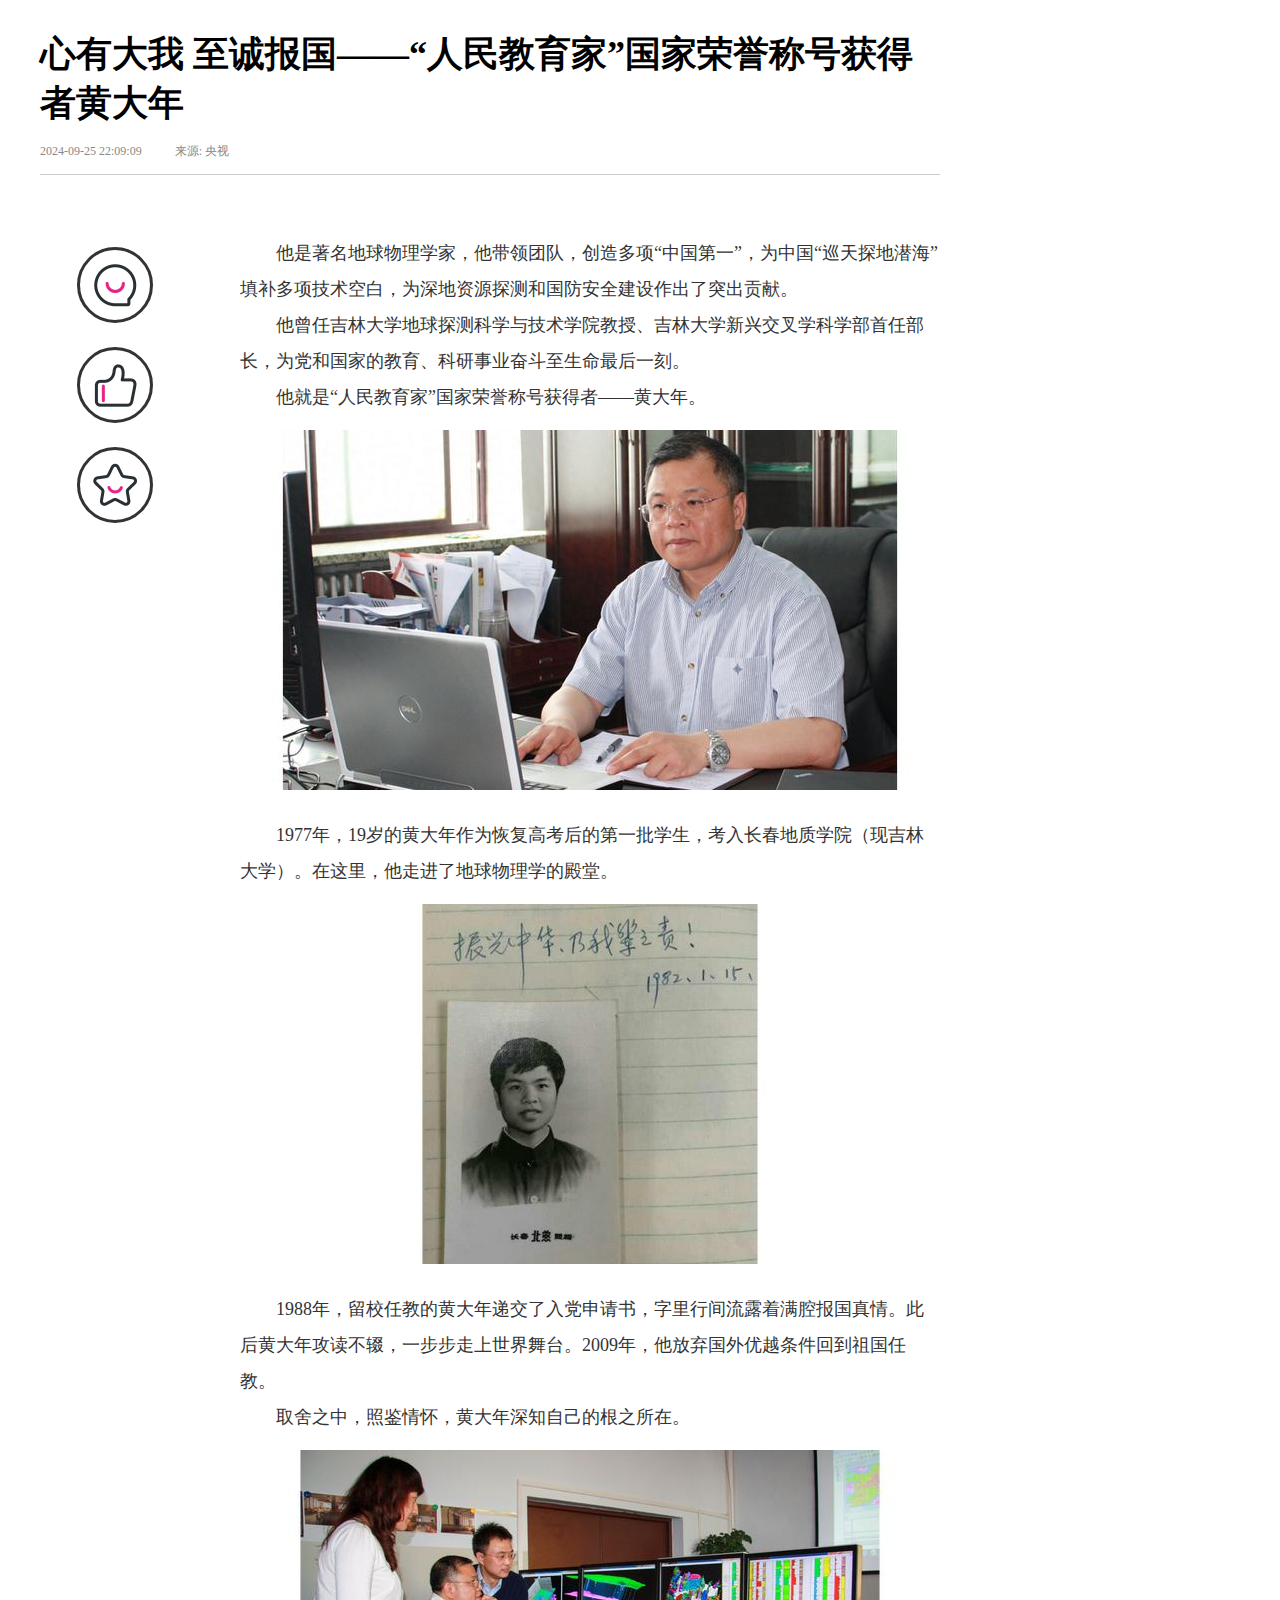
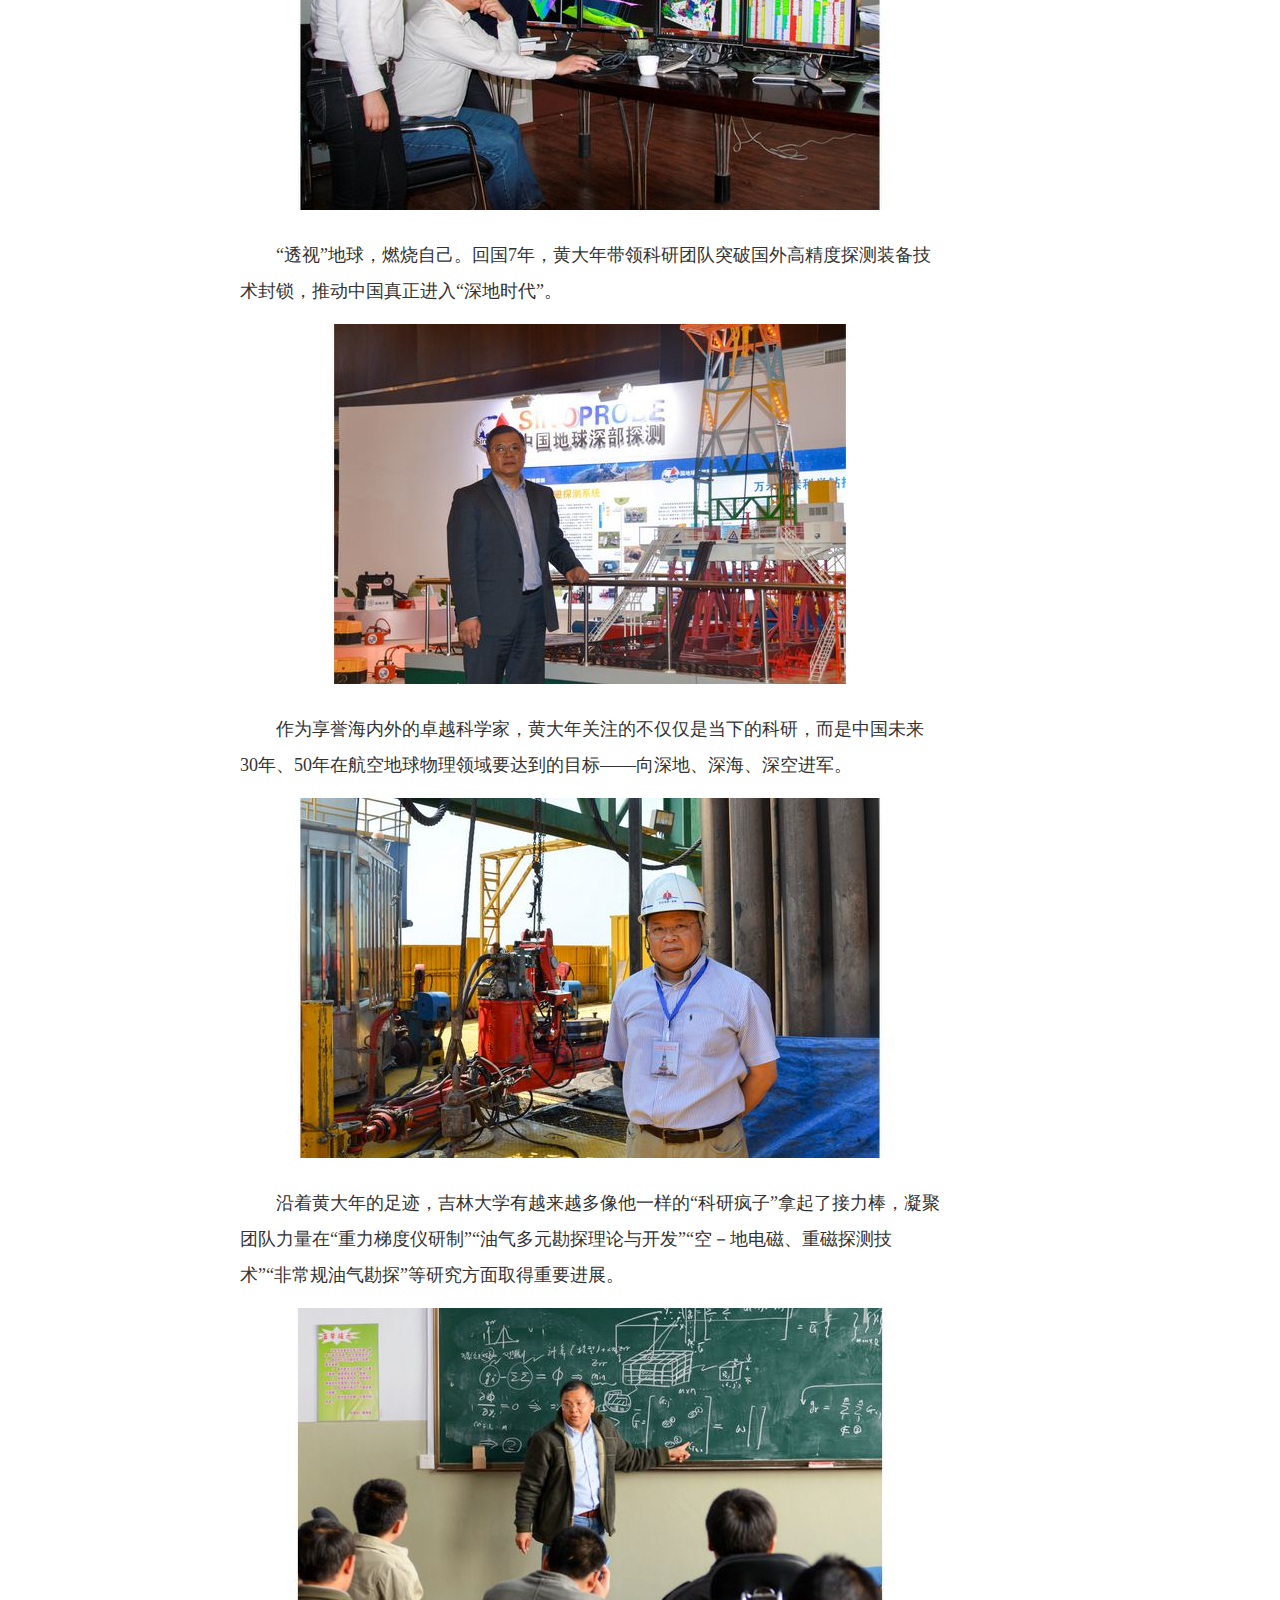
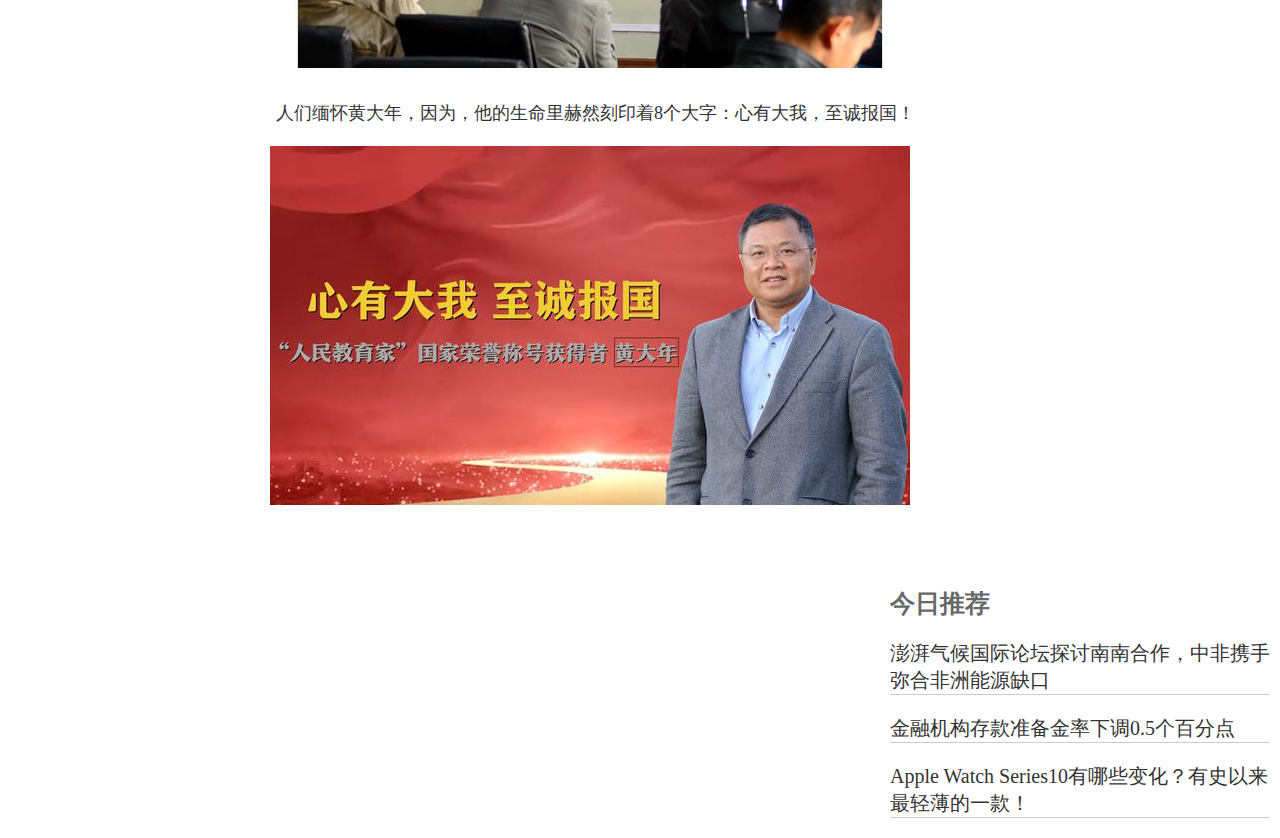
<file: iNews/index.html>
<!DOCTYPE html>
<html>
  <head>
    <meta charset="utf-8" />
    <title>新闻</title>
    <link rel="stylesheet" href="css/news_index.css" />
    <style type="text/css">

    </style>
  </head>
  <body>
    <div class="main">

      <h1>心有大我 至诚报国——“人民教育家”国家荣誉称号获得者黄大年</h1>

      <div class="textinfo">
        <span>2024-09-25 22:09:09</span> <span>来源: <a href="#">央视</a></span>
        <pre> </pre>
      </div>

      <div class="share">
        <a href="#" class="share-img-border">
          <img class="share-img" src="img/即时聊天.png" alt="" />
        </a>
        <a href="#" class="share-img-border">
          <img class="share-img" src="img/推荐.png" alt="" />
        </a>
        <a href="#" class="share-img-border">
          <img class="share-img" src="img/关注.png" alt="" />
        </a>
      </div>

      <div class="content">
        <p>他是著名地球物理学家，他带领团队，创造多项“中国第一”，为中国“巡天探地潜海”填补多项技术空白，为深地资源探测和国防安全建设作出了突出贡献。</p>
        <p>他曾任吉林大学地球探测科学与技术学院教授、吉林大学新兴交叉学科学部首任部长，为党和国家的教育、科研事业奋斗至生命最后一刻。</p>
        <p>他就是“人民教育家”国家荣誉称号获得者——黄大年。</p>
        <p class="main-img">
          <img src="img/pic01.jpg" alt="" />
        </p>
        <p>1977年，19岁的黄大年作为恢复高考后的第一批学生，考入长春地质学院（现吉林大学）。在这里，他走进了地球物理学的殿堂。</p>
        <p class="main-img">
          <img src="img/pic02.jpg" alt="" />
        </p>
        <p>1988年，留校任教的黄大年递交了入党申请书，字里行间流露着满腔报国真情。此后黄大年攻读不辍，一步步走上世界舞台。2009年，他放弃国外优越条件回到祖国任教。</p>
        <p>取舍之中，照鉴情怀，黄大年深知自己的根之所在。</p>
        <p class="main-img">
          <img src="img/pic03.jpg" alt="" />
        </p>
        <p>“透视”地球，燃烧自己。回国7年，黄大年带领科研团队突破国外高精度探测装备技术封锁，推动中国真正进入“深地时代”。</p>
        <p class="main-img">
          <img src="img/pic04.jpg" alt="" />
        </p>
        <p>作为享誉海内外的卓越科学家，黄大年关注的不仅仅是当下的科研，而是中国未来30年、50年在航空地球物理领域要达到的目标——向深地、深海、深空进军。</p>
        <p class="main-img">
          <img src="img/pic05.jpg" alt="" />
        </p>
        <p>沿着黄大年的足迹，吉林大学有越来越多像他一样的“科研疯子”拿起了接力棒，凝聚团队力量在“重力梯度仪研制”“油气多元勘探理论与开发”“空－地电磁、重磁探测技术”“非常规油气勘探”等研究方面取得重要进展。</p>
        <p class="main-img">
          <img src="img/pic06.jpg" alt="" />
        </p>
        <p>人们缅怀黄大年，因为，他的生命里赫然刻印着8个大字：心有大我，至诚报国！</p>
        <p class="main-img">
          <img src="img/pic07.jpg" alt="" />
        </p>
      </div>
    </div>
    <div class="recommend">
      <h3>今日推荐</h3>
      <p class="recommend-item"><a href="#">澎湃气候国际论坛探讨南南合作，中非携手弥合非洲能源缺口</a></p>
      <p class="recommend-item"><a href="#">金融机构存款准备金率下调0.5个百分点</a></p>
      <p class="recommend-item"><a href="#">Apple Watch Series10有哪些变化？有史以来最轻薄的一款！</a></p>
    </div>

    <script>
      let floatDiv = document.querySelector('.share');
      window.addEventListener('scroll', () => {

        let top = document.documentElement.scrollTop;

        if (top > 150) {
          floatDiv.classList.add('show');
        } else {
          floatDiv.classList.remove('show');
        }

        if (top > 300) {
          toTopDiv.classList.add('show');
        } else {
          toTopDiv.classList.remove('show');
        }
      });
    </script>

  </body>
</html>
</file>
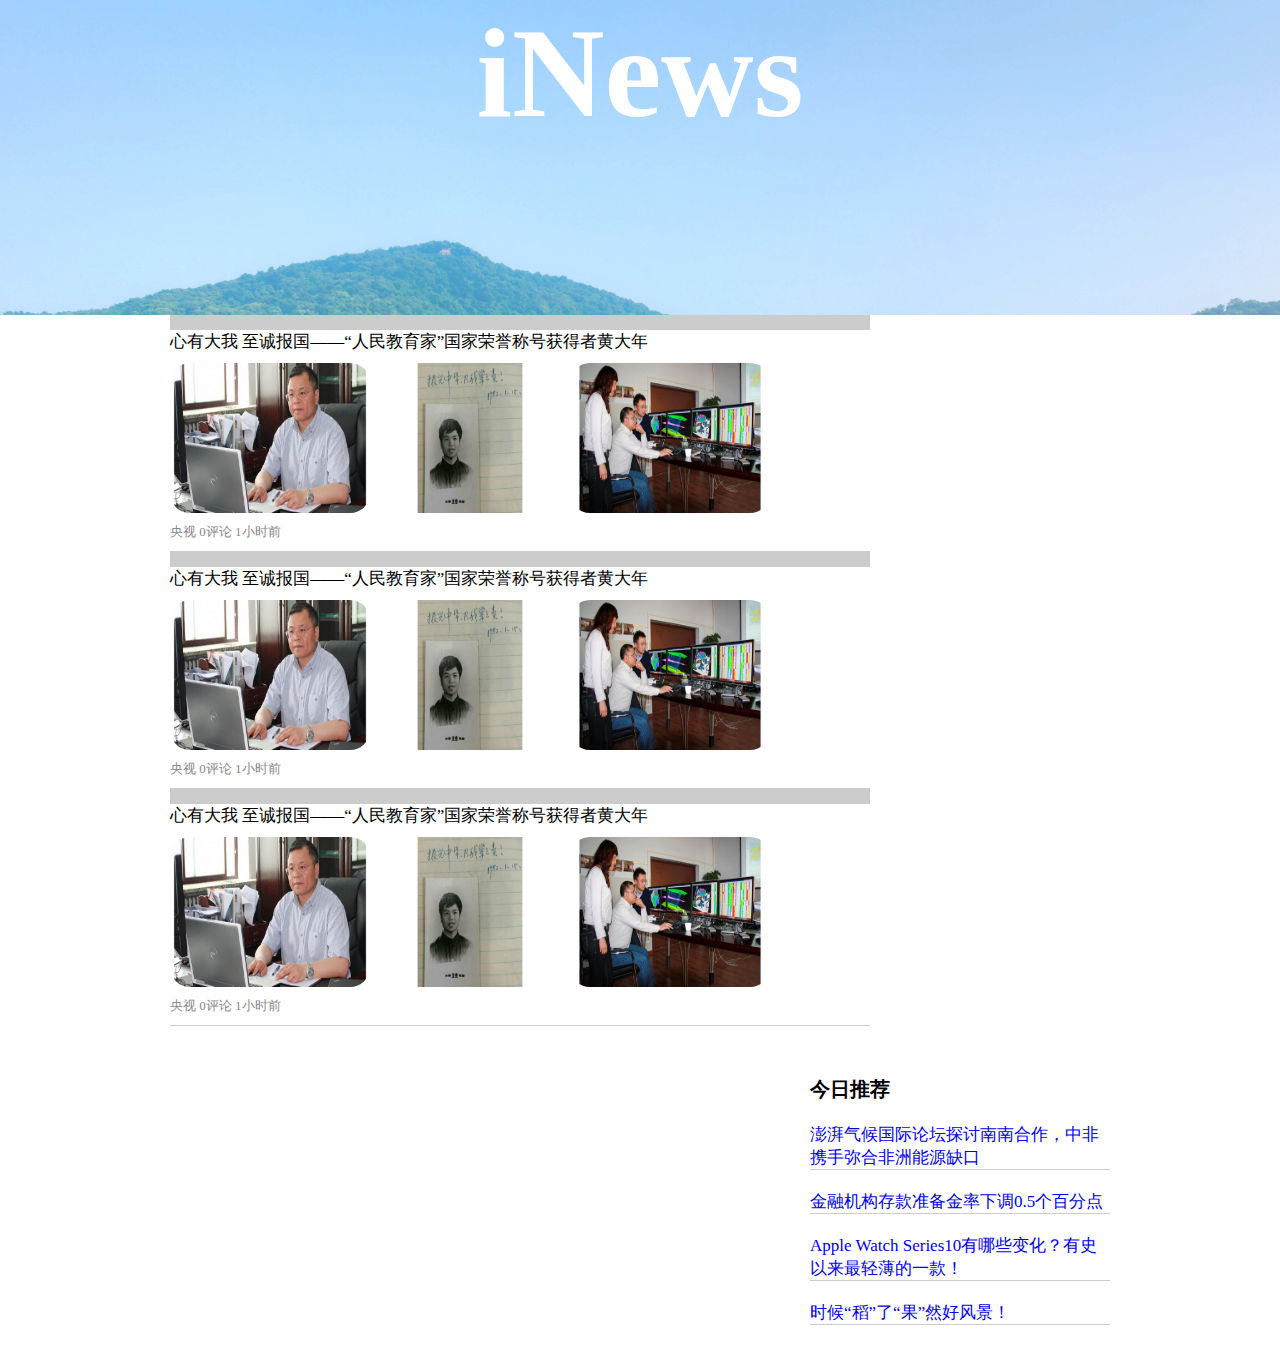
<file: iNews/root.html>
<!DOCTYPE html>
<html>
  <head>
    <meta charset="utf-8">
    <title>新闻首页</title>
    <link rel="stylesheet" href="css/root.css" />
    <style type="text/css">
    </style>
  </head>
  <body>
    <div class="head">
      <h1>iNews</h1>
    </div>

    <div class="main">
      <div class="news">
        <a href="index.html">心有大我 至诚报国——“人民教育家”国家荣誉称号获得者黄大年</a>
        <div class="pic">
          <p class="news-img"><img class="news-img" src="img/pic01.jpg" alt="" /></p>
          <p class="news-img"><img class="news-img" src="img/pic02.jpg" alt="" /></p>
          <p class="news-img"><img class="news-img" src="img/pic03.jpg" alt="" /></p>
        </div>
        <div class="info">
          <span><a href="#">央视</a></span>
          <span> 0评论</span>
          <span> 1小时前</span>
        </div>
      </div>

      <div class="news">
        <a href="#">心有大我 至诚报国——“人民教育家”国家荣誉称号获得者黄大年</a>
        <div class="pic">
          <p class="news-img"><img class="news-img" src="img/pic01.jpg" alt="" /></p>
          <p class="news-img"><img class="news-img" src="img/pic02.jpg" alt="" /></p>
          <p class="news-img"><img class="news-img" src="img/pic03.jpg" alt="" /></p>
        </div>
        <div class="info">
          <span><a href="#">央视</a></span>
          <span> 0评论</span>
          <span> 1小时前</span>
        </div>
      </div>

      <div class="news">
        <a href="#">心有大我 至诚报国——“人民教育家”国家荣誉称号获得者黄大年</a>
        <div class="pic">
          <p class="news-img"><img class="news-img" src="img/pic01.jpg" alt="" /></p>
          <p class="news-img"><img class="news-img" src="img/pic02.jpg" alt="" /></p>
          <p class="news-img"><img class="news-img" src="img/pic03.jpg" alt="" /></p>
        </div>
        <div class="info">
          <span><a href="#">央视</a></span>
          <span> 0评论</span>
          <span> 1小时前</span>
        </div>
      </div>

    </div>
    <div class="recommend">
      <h1>今日推荐</h1>
      <p class="recommend-item"><a href="#">澎湃气候国际论坛探讨南南合作，中非携手弥合非洲能源缺口</a></p>
      <p class="recommend-item"><a href="#">金融机构存款准备金率下调0.5个百分点</a></p>
      <p class="recommend-item"><a href="#">Apple Watch Series10有哪些变化？有史以来最轻薄的一款！</a></p>
      <p class="recommend-item"><a href="https://www.toutiao.com/article/7419611770072990218">时候“稻”了“果”然好风景！</a></p>
    </div>
  </body>
</html>
</file>
<file: iNews/css/news_index.css>
* {
  margin: 0;
  padding: 0;
}

body {
  font-size: 10px;
  font-family: "微软雅黑";
}

a {
  color: #333;
  text-decoration: none;
}

.main {
  float: left;
  width: 900px;
  margin-left: 40px;
}

.main h1 {
  font-size: 36px;
  text-align: left;
  padding-top: 30px;
}

.main .textinfo {
  margin: 15px 0 30px 0;
  font-size: 12px;
  color: #888;
  border-bottom: 1px solid #ccc;
}

.main .textinfo a {
  color: #888;
}

.main .textinfo a:hover {
  color: #a00;
}

.main .textinfo span {
  margin-right: 30px;
}

.main .content {
  font-size: 18px;
  float: right;
  line-height: 2em;
  color: #333;
  text-indent: 2em;
  width: 700px;
  padding-top: 30px;
}

.main .main-img {
  text-align: center;
  text-indent: 0;
  margin: 15px;
}

.share {
  float: left;
  width: 150px;
  height: auto;
  background: #fff;
  margin: 30px 0;
  display: grid;
  grid-template-columns: auto;
  grid-template-rows: 100px 100px 100px;
}

.share.show {
  top: 0;
  width: 150px;
  height: auto;
  margin: 30px 0;
  position: fixed;
}

.share .share-img {
  height: 50px;
  width: 50px;
}

.share a {
  height: 70px;
  margin: 15px 0;
  width: 70px;
  border: 3.5px solid #333;
  border-radius: 50px;
  text-align: center;
  display: flex;
  align-items: center;
  justify-content: center;
  place-self: center;
}

.share a:hover {
  height: 70px;
  margin: 15px 0;
  width: 70px;
  border: 3.5px solid #ccc;
  border-radius: 50px;
  text-align: center;
  display: flex;
  align-items: center;
  justify-content: center;
  background-color: #ccc;
}

.recommend {
  margin-top: 50px;
  float: right;
  width: 380px;
  height: auto;
  background: #fff;
  margin-right: 10px;

}

.recommend .recommend-item {
  font-size: 20px;
  border-bottom: 1px solid #ccc;
  margin: 20px 0;
}

.recommend a {
  color: #333;
}

.recommend a:hover {
  color: #a00;
}

.recommend h3 {
  margin: 5px 0;
  font-size: 25px;
  color: #686868;
}
</file>
<file: iNews/css/root.css>
* {
  margin: 0;
  padding: 0;
}

body {
  font-size: 10px;
  font-family: "微软雅黑";
}

a {
  text-decoration: none;
}

.head {
  width: 100vw;
  height: 35vh;
  background-color: #888;
  background-image: url('../img/root/head.jpg');
  opacity: 0.7;
  background-position: center center;
  background-repeat: no-repeat;
  background-attachment: fixed;
  background-size: cover;

}

.head h1 {
  color: #fff;
  font-size: 128px;
  text-align: center;

}

.main {
  background-color: #ccc;
  float: left;
  width: 700px;
  height: auto;
  margin-left: 170px;
}

.main .news {
  text-align: left;
  margin-top: 15px;
  background-color: #fff;
  height: auto;
  width: 700px;
  border-bottom: 1px solid #ccc;
}

.main .news a {
  font-size: 17px;
  color: #000;
}

.main .news a:hover {
  color: #888;
}

.main .news .pic {
  width: 400px;
  height: auto;
  display: grid;
  grid-template-columns: auto auto auto;
  grid-template-rows: auto;
  grid-column-gap: 0px;
  margin: 10px 0;
  border-radius: 20px;
}

.main .news .news-img {
  height: 150px;
  width: 200px;
  border-radius: 20px;
}

.main .news .info {
  font-size: 13px;
  color: #888;
  padding-bottom: 10px;
}

.main .news .info a {
  font-size: 13px;
  color: #888;
  padding-bottom: 10px;
}

.main .news .info a:hover {
  color: #a00;
}

.recommend {
  margin-top: 50px;
  float: right;
  width: 300px;
  height: auto;
  background: #fff;
  margin-right: 170px;
}

.recommend .recommend-item {
  font-size: 17px;
  border-bottom: 1px solid #ccc;
  margin: 20px 0;
}
</file>
